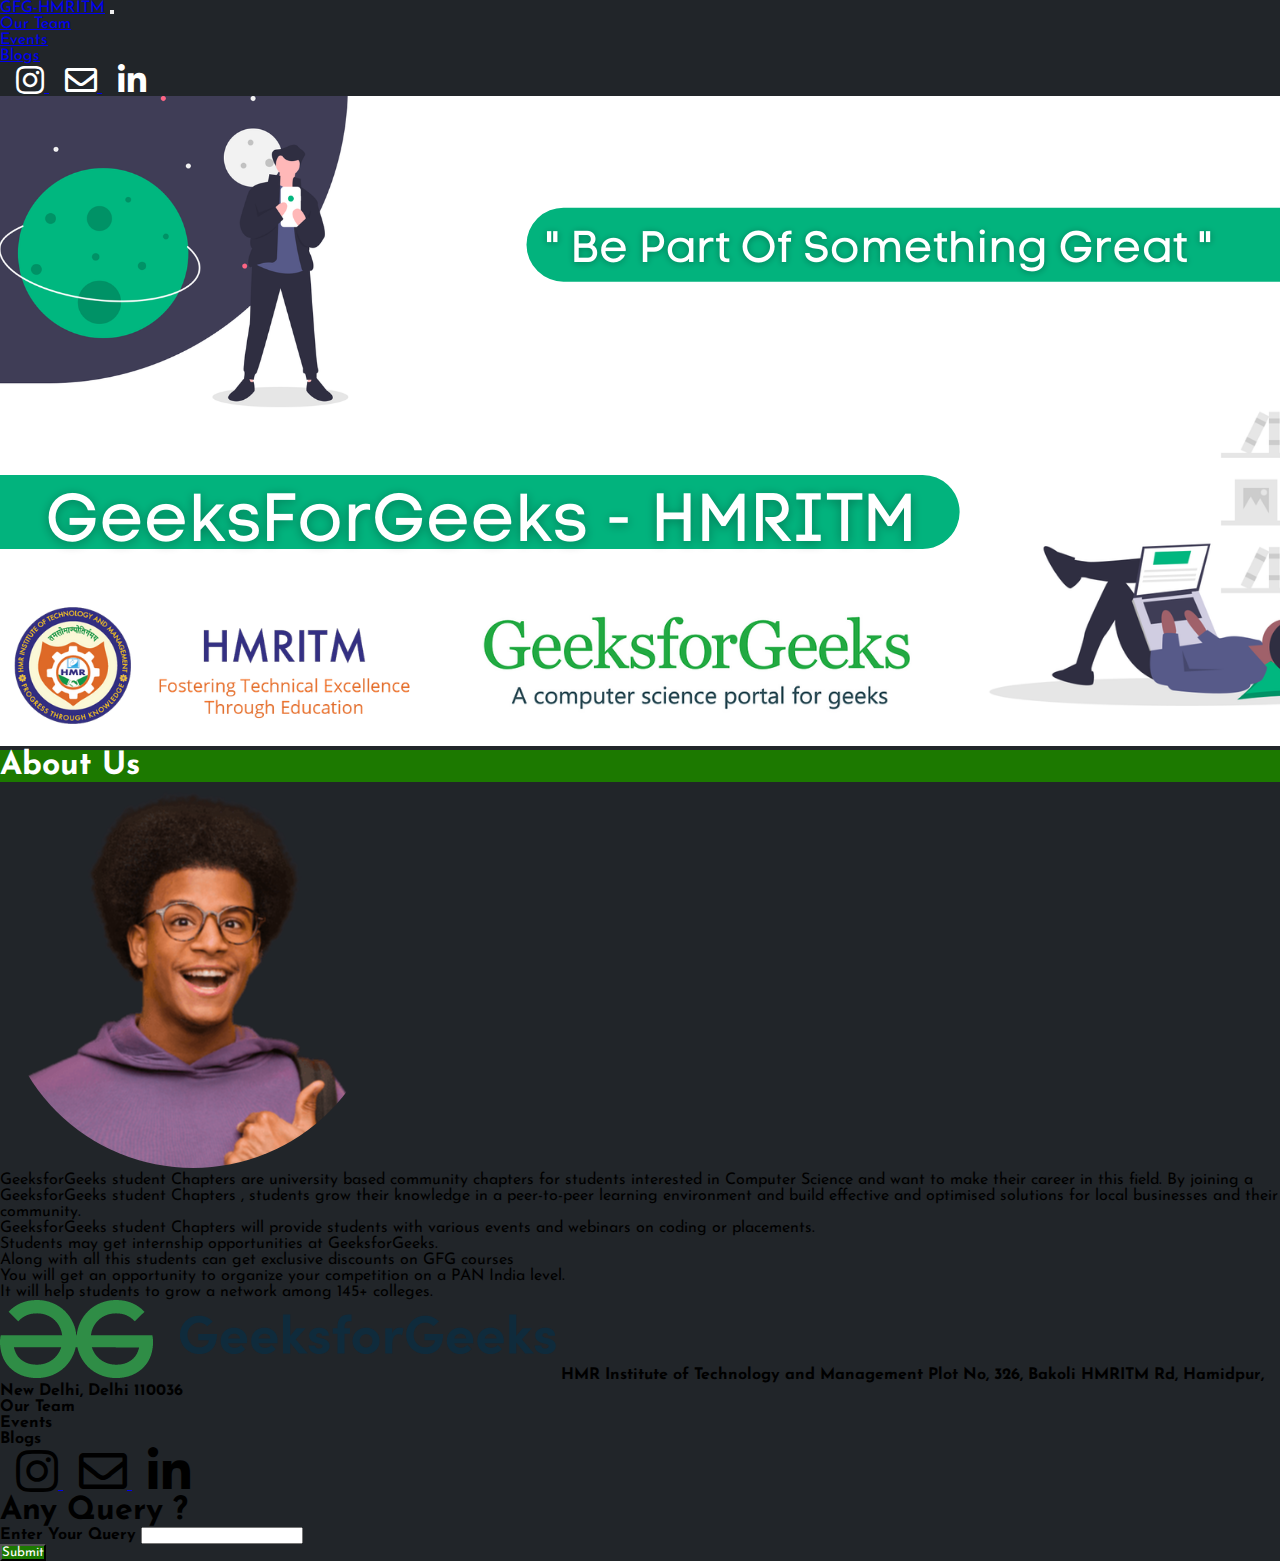
<file: index.html>
<!doctype html>
<html lang="en">
  <head>
    <!-- Required meta tags -->
    <meta charset="utf-8">
    <meta name="viewport" content="width=device-width, initial-scale=1">

    <!-- Bootstrap CSS -->
    <link href="https://cdn.jsdelivr.net/npm/bootstrap@5.0.0-beta3/dist/css/bootstrap.min.css" rel="stylesheet" integrity="sha384-eOJMYsd53ii+scO/bJGFsiCZc+5NDVN2yr8+0RDqr0Ql0h+rP48ckxlpbzKgwra6" crossorigin="anonymous">
    
    <!-- Fontawesome CSS -->
    <link rel="stylesheet" href="https://cdnjs.cloudflare.com/ajax/libs/font-awesome/5.15.3/css/all.min.css">

    <!-- Custom CSS -->
    <link rel="stylesheet" href="style.css">
    <title>Home Page</title>
  </head>
  <body>
    <!-- Navbar Start -->
    <nav class="navbar navbar-expand-lg navbar-dark bg-transparent shadow">
      <div class="container-fluid">
        <a class="navbar-brand" href="index.html">GFG-HMRITM</a>
        <button class="navbar-toggler" type="button" data-bs-toggle="collapse" data-bs-target="#navbarSupportedContent" aria-controls="navbarSupportedContent" aria-expanded="false" aria-label="Toggle navigation">
          <span class="navbar-toggler-icon"></span>
        </button>
        <div class="collapse navbar-collapse" id="navbarSupportedContent">
          <ul class="navbar-nav me-auto mb-2 mb-lg-0">
            <li class="nav-item">
              <a class="nav-link" href="our_team.html">Our Team</a>
            </li>
            <li class="nav-item">
              <a class="nav-link" href="events.html">Events</a>
            </li>
            <li class="nav-item">
              <a class="nav-link" href="blogs.html">Blogs</a>
            </li>
          </ul>
          <div class="d-flex social_icons">
            <a target="_blank" href="https://www.instagram.com/geeksforgeeks_hmritm/"> 
              <i class="fab fa-instagram fa-2x me-2"></i>
            </a> 
            <a target="_blank" href="https://mail.google.com/mail/?view=cm&fs=1&to=geeksforgeeks.hmritm@gmail.com">
              <i class="far fa-envelope fa-2x me-2"></i>
            </a>
            <a target="_blank"  href="https://www.linkedin.com/company/geeksforgeeks-hmritm">
             <i class="fab fa-linkedin-in fa-2x me-2"></i>
            </a>
         </div>
      </div>
    </nav>
    <!-- Navbar End -->
    
    <!-- Main Image Start -->
    <img src="images/HMRITM2.png" class="img-fluid" alt="main_image" id="main_image">
    <!-- Main Image End -->
   
    <!-- About Us Start -->
    <h1 class="text-center mb-4 text-light bg-green py-2 shadow display-4">About Us</h1>
    <div class="container-fluid">
      <div class="row">
        <div class="col-md-6 text-center d-flex align-items-center justify-content-center">
          <img src="images/about_us_image_circle.png" alt="about_us_image" class="img-fluid">
        </div>
        <div class="col-md-6">
          <p class="text-justify text-light my-4">
            GeeksforGeeks student Chapters are university based community chapters for students interested in Computer Science and want to make their career in this field. By joining a GeeksforGeeks student Chapters , students grow their knowledge in a peer-to-peer learning environment and build effective and optimised solutions for local businesses and their community.
           </p>
           <ol class="text-light">
             <li class="my-4 text-justify">
              GeeksforGeeks student Chapters will provide students with various events and webinars on coding or placements.
             </li>
             <li class="my-4 text-justify">
              Students may get internship opportunities at GeeksforGeeks.
             </li>
             <li class="my-4 text-justify">
              Along with all this students can get exclusive discounts on GFG courses
             </li>
             <li class="my-4 text-justify">
              You will get an opportunity to organize your competition on a PAN India level.
             </li>
             <li class="my-4 text-justify">
              It will help students to grow a network among 145+ colleges.
             </li>
           </ol>
        </div>
      </div>        
    </div>
    <!-- About Us End -->
    
    <!-- Footer Start -->
    <footer class="footer mt-auto bg-warning text-black bold">
      <div class="container-fluid text-center">
        <div class="row mt-4 d-flex align-items-center justify-content-around">
          <div class="col-md-4 d-flex align-items-center my-4">
              <p class="font-weight-bold">
              <img src="images/logo.png" class="img-fluid my-4">
              HMR Institute of Technology and Management
              Plot No, 326, Bakoli HMRITM Rd, Hamidpur, New Delhi, Delhi 110036 
            </p>           
            </div>
          <div class="col-md-4 my-4">
              <ul class="d-flex justify-content-evenly footer_links">
                <li>Our Team</li>
                <li>Events</li>
                <li>Blogs</li>
              </ul>
              <div class="d-flex justify-content-evenly mt-4 pt-4 footer-social-icons">
                <a target="_blank" href="https://www.instagram.com/geeksforgeeks_hmritm/"> 
                  <i class="fab fa-instagram fa-3x me-2"></i>
                </a> 
                <a target="_blank" href="https://mail.google.com/mail/?view=cm&fs=1&to=geeksforgeeks.hmritm@gmail.com">
                  <i class="far fa-envelope fa-3x me-2"></i>
                </a>
                <a target="_blank" href="https://www.linkedin.com/company/geeksforgeeks-hmritm">
                 <i class="fab fa-linkedin-in fa-3x me-2"></i>
                </a>
             </div>
          </div>
          <div class="col-md-4 my-4">
              <h1>Any Query ?</h1>
              <form>
                <div class="mb-3">
                  <label for="exampleInputEmail1" class="form-label">Enter Your Query</label>
                  <input type="text" class="form-control" id="exampleInputEmail1" aria-describedby="emailHelp">
                </div>
                <button type="submit" class="btn bg-green">Submit</button>
              </form>
          </div>
        </div>
      </div>
    </footer>
    <!-- Footer End -->
    <script src="https://cdn.jsdelivr.net/npm/bootstrap@5.0.0-beta3/dist/js/bootstrap.bundle.min.js" integrity="sha384-JEW9xMcG8R+pH31jmWH6WWP0WintQrMb4s7ZOdauHnUtxwoG2vI5DkLtS3qm9Ekf" crossorigin="anonymous"></script>

  </body>
</html>
</file>
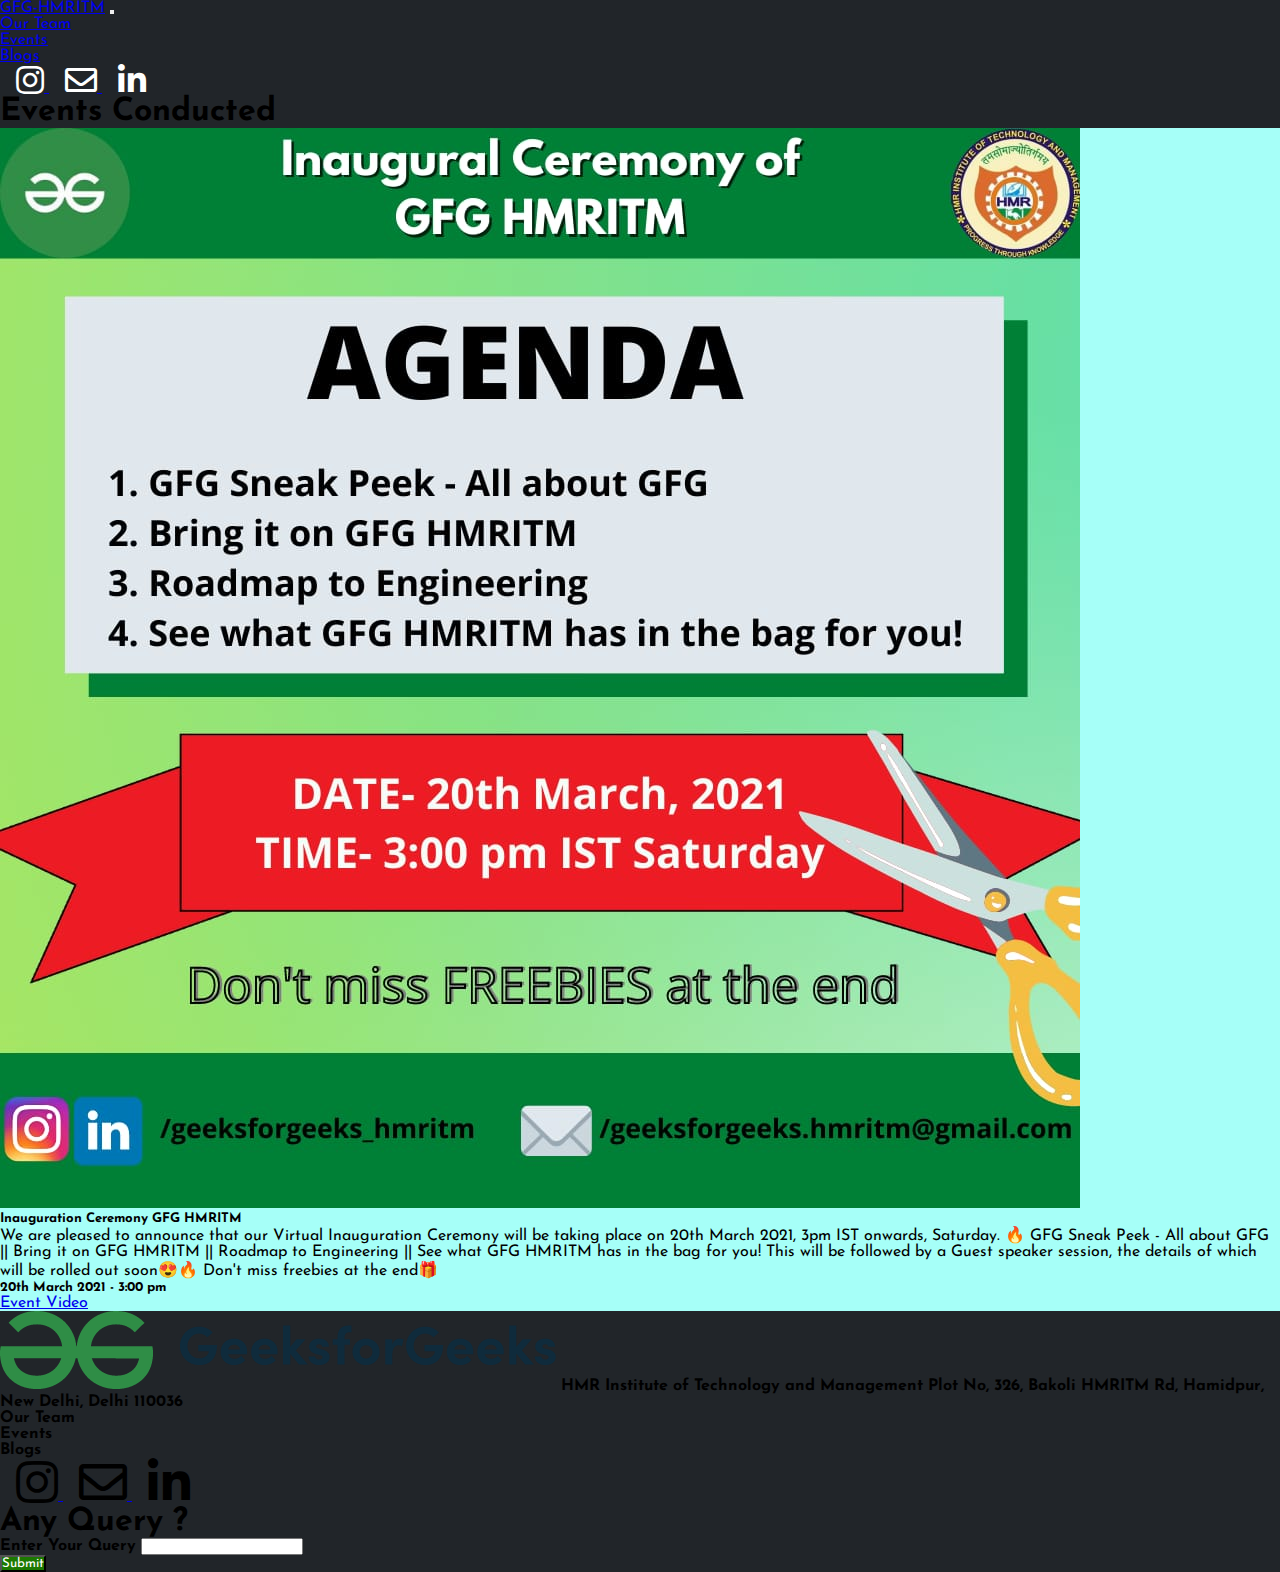
<file: events.html>
<!doctype html>
<html lang="en">
  <head>
    <!-- Required meta tags -->
    <meta charset="utf-8">
    <meta name="viewport" content="width=device-width, initial-scale=1">

    <!-- Bootstrap CSS -->
    <link href="https://cdn.jsdelivr.net/npm/bootstrap@5.0.0-beta3/dist/css/bootstrap.min.css" rel="stylesheet" integrity="sha384-eOJMYsd53ii+scO/bJGFsiCZc+5NDVN2yr8+0RDqr0Ql0h+rP48ckxlpbzKgwra6" crossorigin="anonymous">
    
    <!-- Fontawesome CSS -->
    <link rel="stylesheet" href="https://cdnjs.cloudflare.com/ajax/libs/font-awesome/5.15.3/css/all.min.css">

    <!-- Custom CSS -->
    <link rel="stylesheet" href="style.css">
    <title>Events Page</title>
  </head>
  <body>
    <!-- Navbar Start -->
    <nav class="navbar navbar-expand-lg navbar-dark bg-transparent shadow">
      <div class="container-fluid">
        <a class="navbar-brand" href="index.html">GFG-HMRITM</a>
        <button class="navbar-toggler" type="button" data-bs-toggle="collapse" data-bs-target="#navbarSupportedContent" aria-controls="navbarSupportedContent" aria-expanded="false" aria-label="Toggle navigation">
          <span class="navbar-toggler-icon"></span>
        </button>
        <div class="collapse navbar-collapse" id="navbarSupportedContent">
          <ul class="navbar-nav me-auto mb-2 mb-lg-0">
            <li class="nav-item">
              <a class="nav-link" href="our_team.html">Our Team</a>
            </li>
            <li class="nav-item">
              <a class="nav-link" href="events.html">Events</a>
            </li>
            <li class="nav-item">
              <a class="nav-link" href="blogs.html">Blogs</a>
            </li>
          </ul>
          <div class="d-flex social_icons">
            <a target="_blank" href="https://www.instagram.com/geeksforgeeks_hmritm/"> 
              <i class="fab fa-instagram fa-2x me-2"></i>
            </a> 
            <a target="_blank" href="https://mail.google.com/mail/?view=cm&fs=1&to=geeksforgeeks.hmritm@gmail.com">
              <i class="far fa-envelope fa-2x me-2"></i>
            </a>
            <a target="_blank"  href="https://www.linkedin.com/company/geeksforgeeks-hmritm">
             <i class="fab fa-linkedin-in fa-2x me-2"></i>
            </a>
         </div>
      </div>
    </nav>
    <!-- Navbar End -->
    
    <!-- Team Heading Start-->
    <h1 class="text-light text-center my-4">Events Conducted</h1>
    <!-- Team Heading End-->

    <!-- Event Cards Start -->
    <div class="container d-flex justify-content-center">
        <div class="card mb-3 shadow" style="max-width: 100%; background-color:#a6fff8">
            <div class="row g-0 align-items-center">
              <div class="col">
                <img src="images/event1.jfif" alt="..." class="img-fluid">
              </div>
              <div class="col-md-8">
                <div class="card-body">
                  <h5 class="card-title display-6">Inauguration Ceremony GFG HMRITM</h5>
                  <p class="card-text">We are pleased to announce that our Virtual Inauguration Ceremony will be taking place on 20th March 2021, 3pm IST onwards, Saturday. 🔥

                    GFG Sneak Peek - All about GFG || Bring it on GFG HMRITM || Roadmap to Engineering || See what GFG HMRITM has in the bag for you!
                    
                    This will be followed by a Guest speaker session, the details of which will be rolled out soon😍🔥
                    Don't miss freebies at the end🎁</p>
                  <h4 class="card-text"><small class="text-muted">20th March 2021 - 3:00 pm</small></h4>
                  <a href="https://youtu.be/KdjMcqtcZm0" class="btn bg-success text-light" target="_blank">Event Video</a>
                </div>
              </div>
            </div>
      </div>
    </div>
    <!-- Event Cards End -->

    <!-- Footer Start -->
    <footer class="footer mt-auto bg-warning text-black bold">
      <div class="container-fluid text-center">
        <div class="row mt-4 d-flex align-items-center justify-content-around">
          <div class="col-md-4 d-flex align-items-center my-4">
              <p class="font-weight-bold">
              <img src="images/logo.png" class="img-fluid my-4">
              HMR Institute of Technology and Management
              Plot No, 326, Bakoli HMRITM Rd, Hamidpur, New Delhi, Delhi 110036 
            </p>           
            </div>
          <div class="col-md-4 my-4">
              <ul class="d-flex justify-content-evenly footer_links">
                <li>Our Team</li>
                <li>Events</li>
                <li>Blogs</li>
              </ul>
              <div class="d-flex justify-content-evenly mt-4 pt-4 footer-social-icons">
                <a target="_blank" href="https://www.instagram.com/geeksforgeeks_hmritm/"> 
                  <i class="fab fa-instagram fa-3x me-2"></i>
                </a> 
                <a target="_blank" href="https://mail.google.com/mail/?view=cm&fs=1&to=geeksforgeeks.hmritm@gmail.com">
                  <i class="far fa-envelope fa-3x me-2"></i>
                </a>
                <a target="_blank" href="https://www.linkedin.com/company/geeksforgeeks-hmritm">
                 <i class="fab fa-linkedin-in fa-3x me-2"></i>
                </a>
             </div>
          </div>
          <div class="col-md-4 my-4">
              <h1>Any Query ?</h1>
              <form>
                <div class="mb-3">
                  <label for="exampleInputEmail1" class="form-label">Enter Your Query</label>
                  <input type="text" class="form-control" id="exampleInputEmail1" aria-describedby="emailHelp">
                </div>
                <button type="submit" class="btn bg-green">Submit</button>
              </form>
          </div>
        </div>
      </div>
    </footer>
    <!-- Footer End -->
    <script src="https://cdn.jsdelivr.net/npm/bootstrap@5.0.0-beta3/dist/js/bootstrap.bundle.min.js" integrity="sha384-JEW9xMcG8R+pH31jmWH6WWP0WintQrMb4s7ZOdauHnUtxwoG2vI5DkLtS3qm9Ekf" crossorigin="anonymous"></script>

  </body>
</html>
</file>
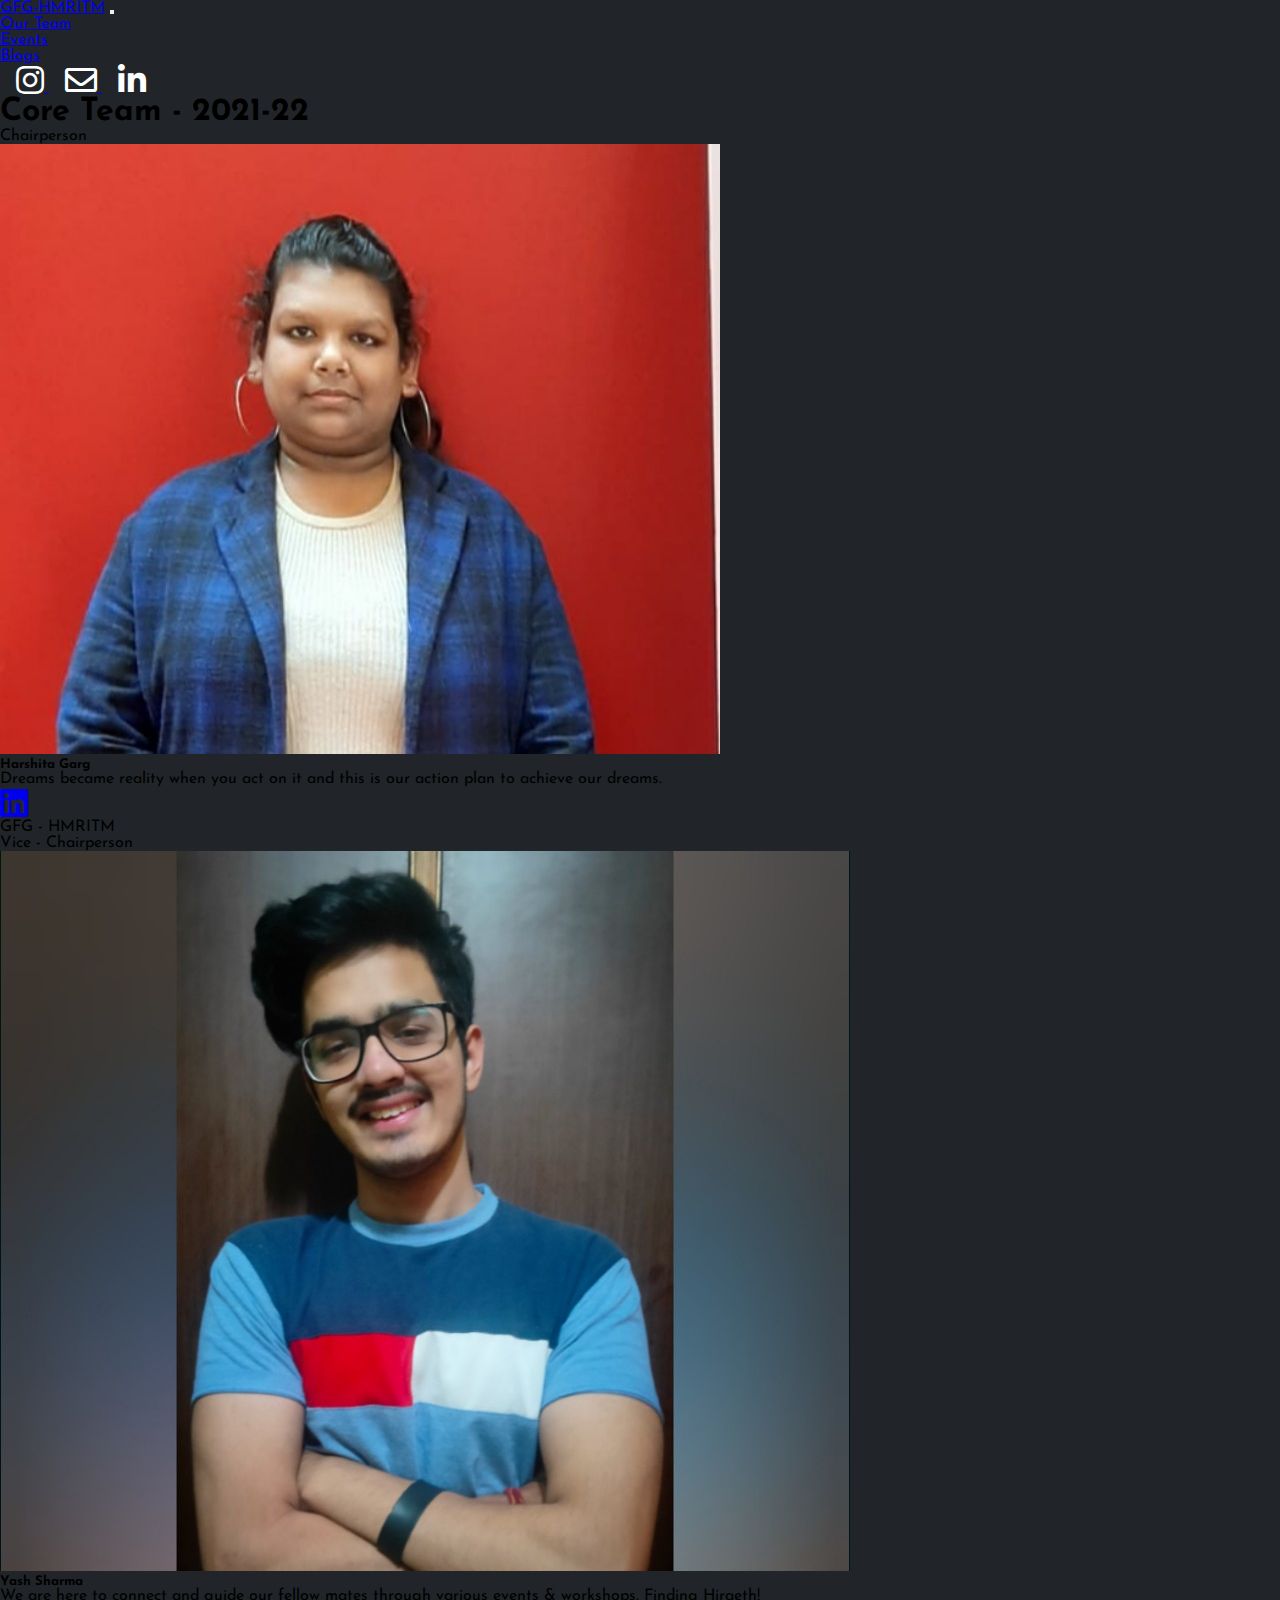
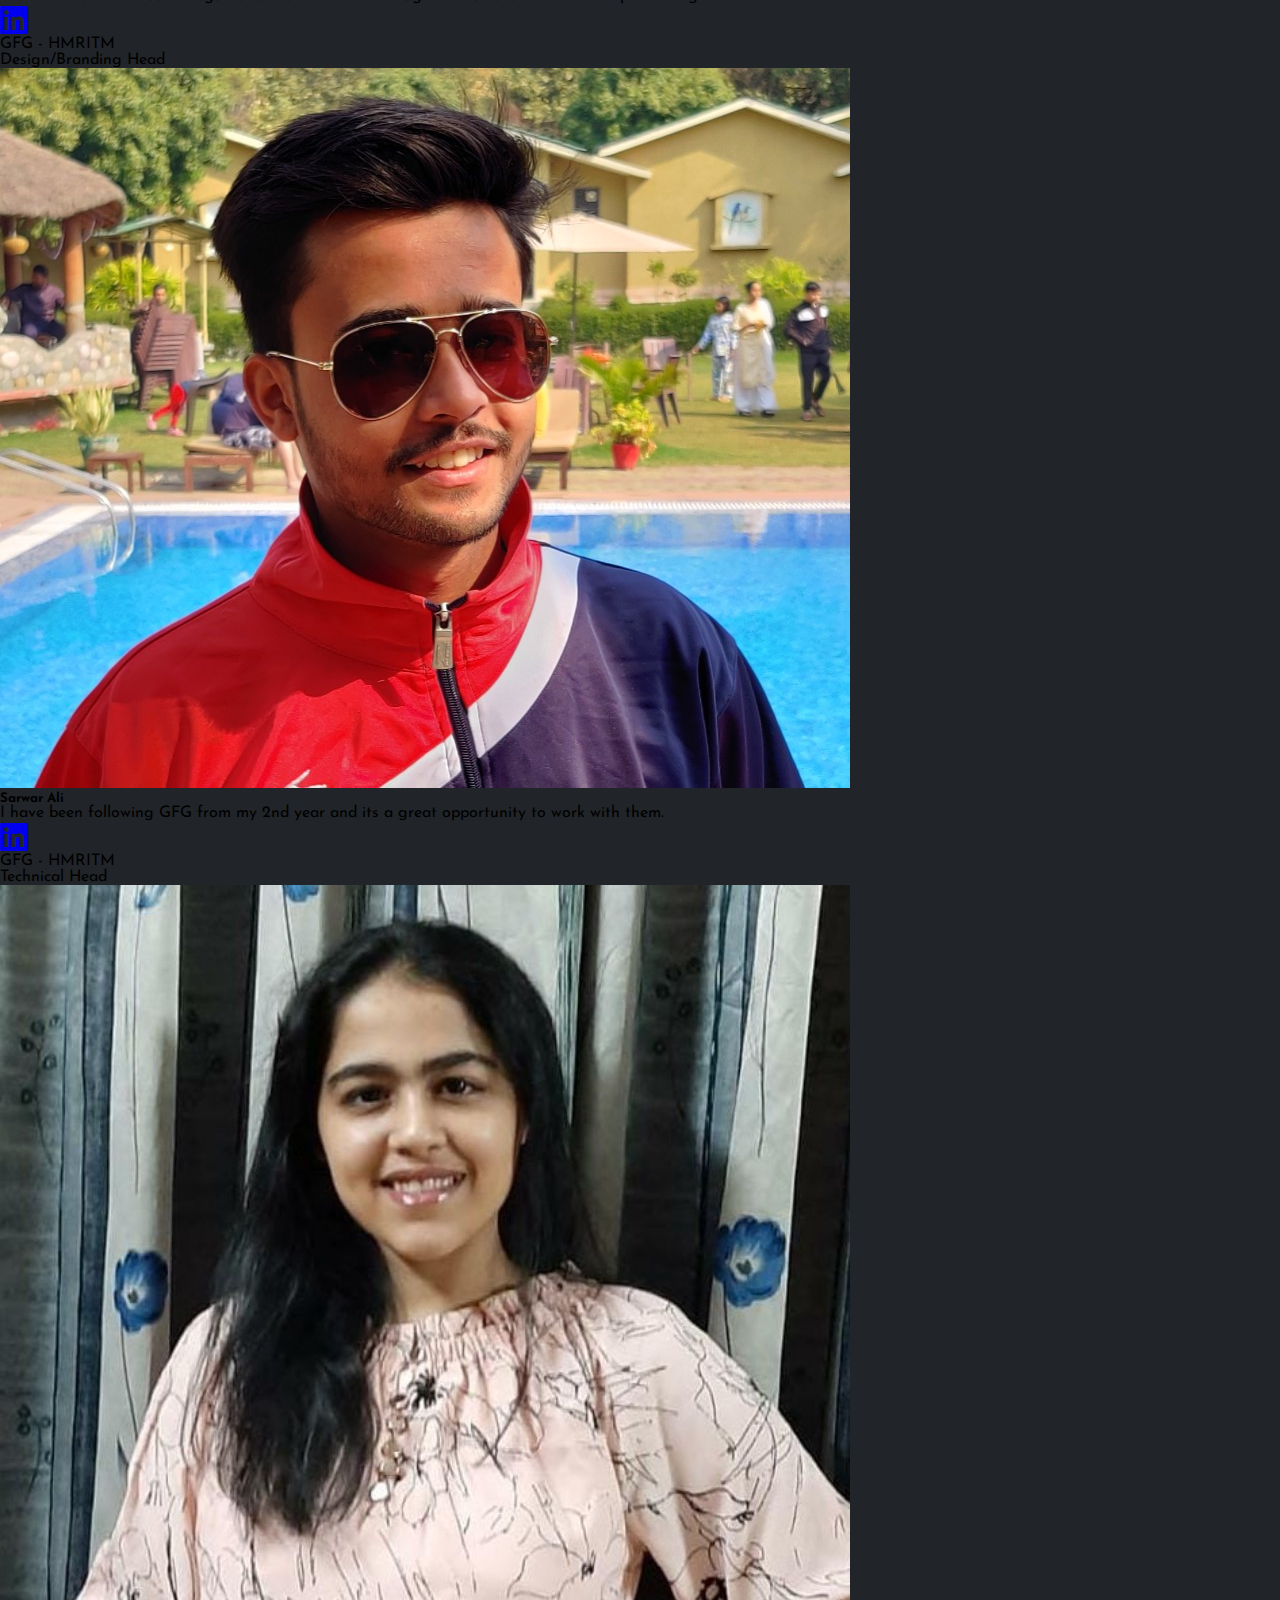
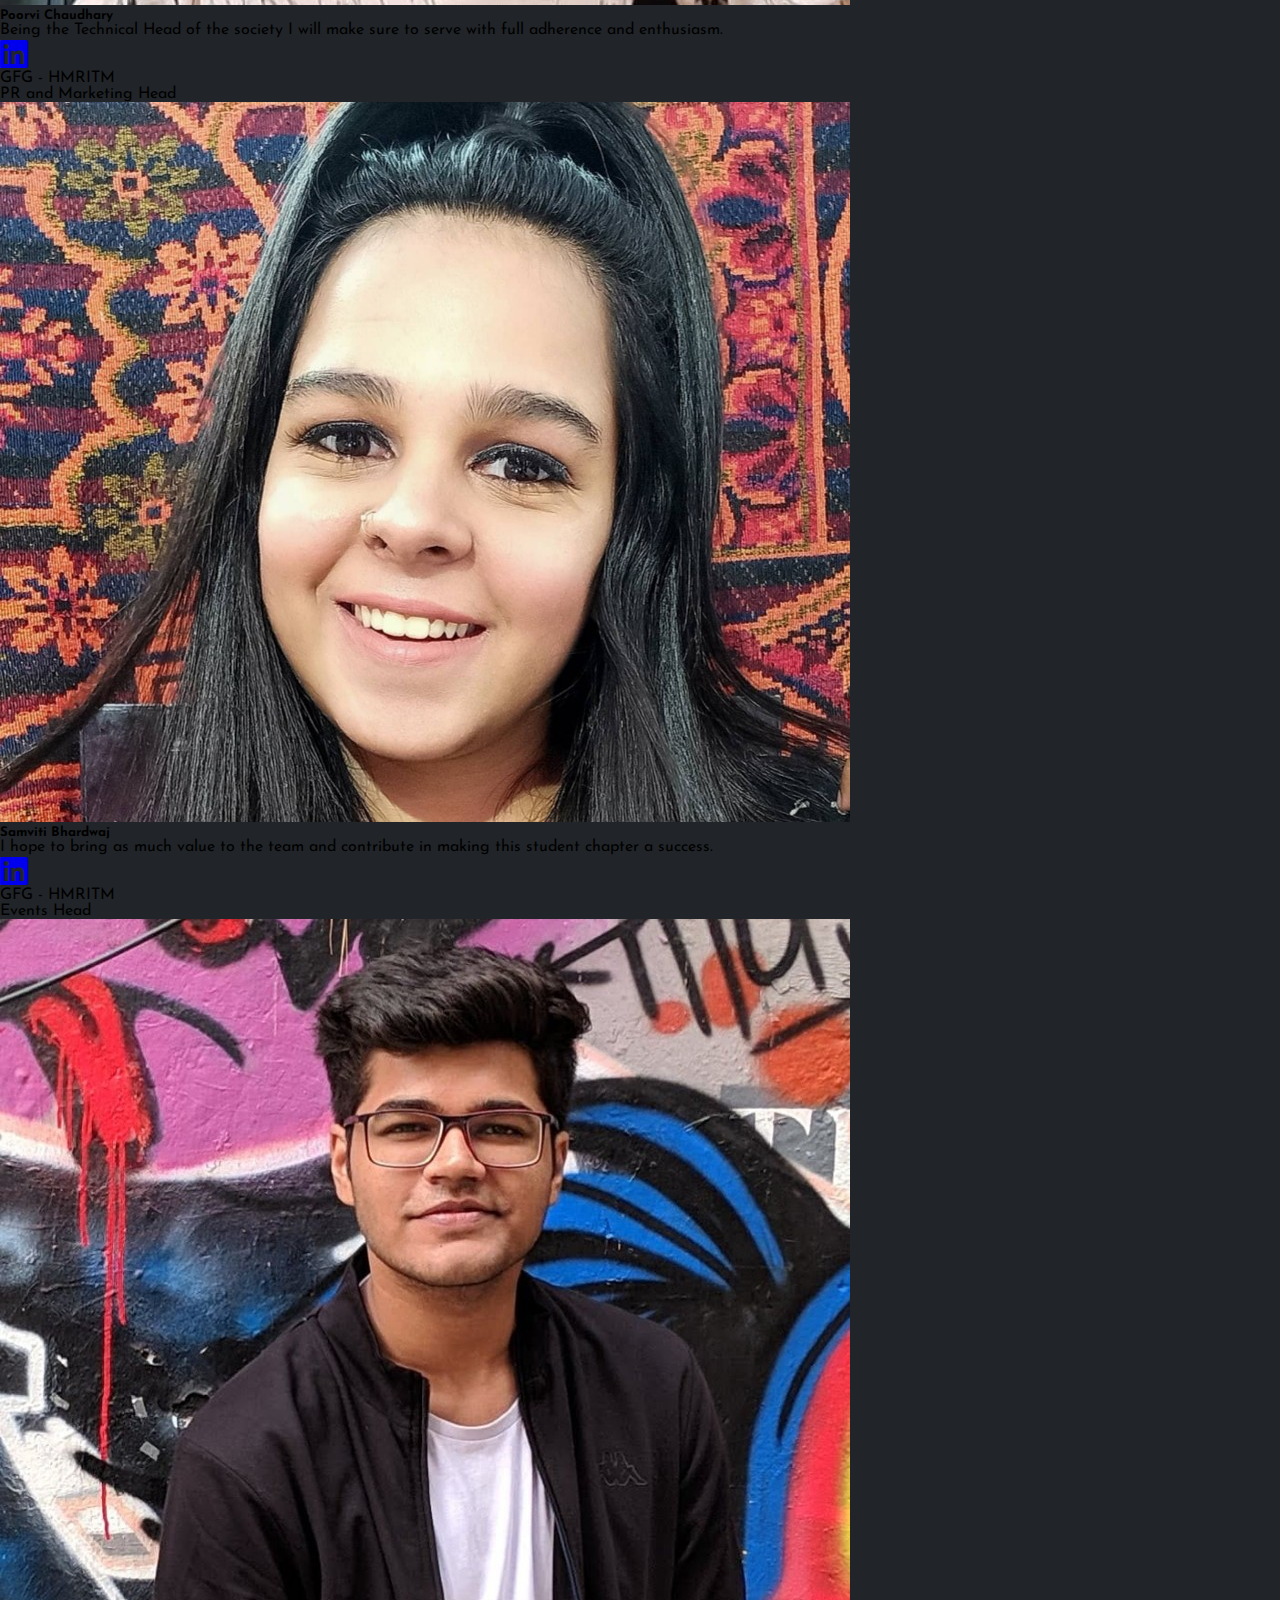
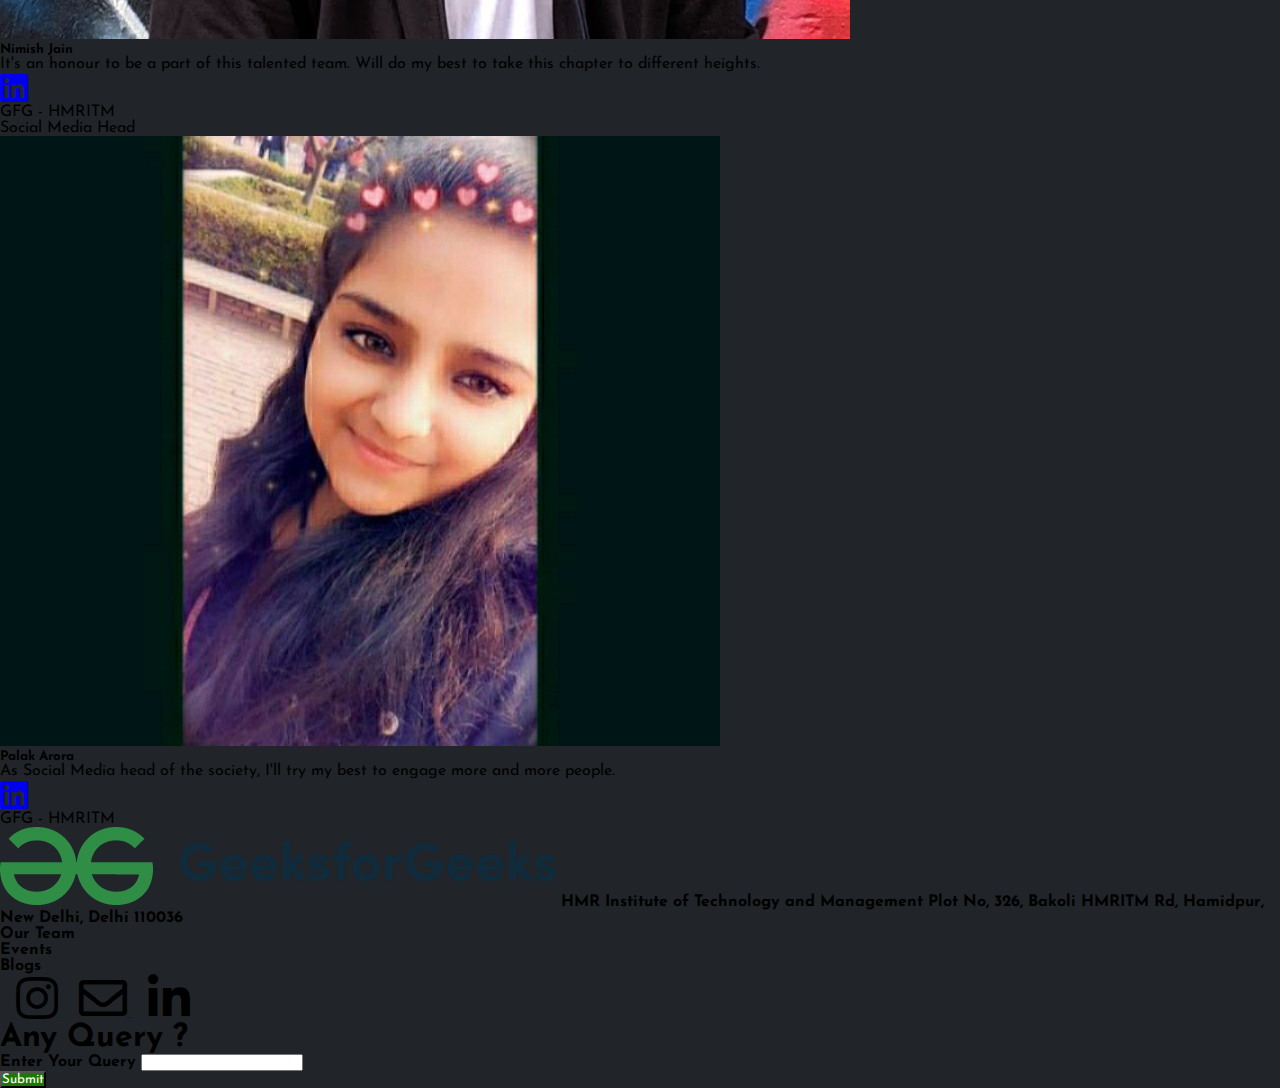
<file: our_team.html>
<!doctype html>
<html lang="en">
  <head>
    <!-- Required meta tags -->
    <meta charset="utf-8">
    <meta name="viewport" content="width=device-width, initial-scale=1">

    <!-- Bootstrap CSS -->
    <link href="https://cdn.jsdelivr.net/npm/bootstrap@5.0.0-beta3/dist/css/bootstrap.min.css" rel="stylesheet" integrity="sha384-eOJMYsd53ii+scO/bJGFsiCZc+5NDVN2yr8+0RDqr0Ql0h+rP48ckxlpbzKgwra6" crossorigin="anonymous">
    
    <!-- Fontawesome CSS -->
    <link rel="stylesheet" href="https://cdnjs.cloudflare.com/ajax/libs/font-awesome/5.15.3/css/all.min.css">

    <!-- Custom CSS -->
    <link rel="stylesheet" href="style.css">
    <title>Team Page</title>
  </head>
  <body>
    <!-- Navbar Start -->
    <nav class="navbar navbar-expand-lg navbar-dark bg-transparent shadow">
      <div class="container-fluid">
        <a class="navbar-brand" href="index.html">GFG-HMRITM</a>
        <button class="navbar-toggler" type="button" data-bs-toggle="collapse" data-bs-target="#navbarSupportedContent" aria-controls="navbarSupportedContent" aria-expanded="false" aria-label="Toggle navigation">
          <span class="navbar-toggler-icon"></span>
        </button>
        <div class="collapse navbar-collapse" id="navbarSupportedContent">
          <ul class="navbar-nav me-auto mb-2 mb-lg-0">
            <li class="nav-item">
              <a class="nav-link" href="our_team.html">Our Team</a>
            </li>
            <li class="nav-item">
              <a class="nav-link" href="events.html">Events</a>
            </li>
            <li class="nav-item">
              <a class="nav-link" href="blogs.html">Blogs</a>
            </li>
          </ul>
          <div class="d-flex social_icons">
            <a target="_blank" href="https://www.instagram.com/geeksforgeeks_hmritm/"> 
              <i class="fab fa-instagram fa-2x me-2"></i>
            </a> 
            <a target="_blank" href="https://mail.google.com/mail/?view=cm&fs=1&to=geeksforgeeks.hmritm@gmail.com">
              <i class="far fa-envelope fa-2x me-2"></i>
            </a>
            <a target="_blank"  href="https://www.linkedin.com/company/geeksforgeeks-hmritm">
             <i class="fab fa-linkedin-in fa-2x me-2"></i>
            </a>
         </div>
      </div>
    </nav>
    <!-- Navbar End -->
    
    <!-- Team Heading Start-->
    <h1 class="text-light text-center my-4">Core Team - 2021-22</h1>
    <!-- Team Heading End-->

    <!-- Team Cards Start -->
    <div class="container">
        <div class="row gx-4 gy-4">
          <div class="col-sm-6 col-lg-4">
            <div class="card text-center">
                <div class="card-header">
                  Chairperson
                </div>
                <div class="card-body">
                  <img src="./images/harshita.jpg" class="card-img-top" alt="...">
                  <h5 class="card-title mt-4 display-6">Harshita Garg</h5>
                  <p class="card-text">Dreams became reality when you act on it and this is our action plan to achieve our dreams.</p>
                    <a target="_blank"  href="https://www.linkedin.com/in/harshita-garg-networks/">
                     <i class="fab fa-linkedin fa-2x me-2" title="Connect On LinkedIn"></i>
                    </a>
                </div>
                <div class="card-footer text-muted">
                  GFG - HMRITM
                </div>
              </div>
          </div>
          <div class="col-sm-6 col-lg-4">
            <div class="card text-center">
                <div class="card-header">
                  Vice - Chairperson
                </div>
                <div class="card-body">
                  <img src="./images/yash.jpg" class="card-img-top" alt="...">
                  <h5 class="card-title mt-4 display-6">Yash Sharma</h5>
                  <p class="card-text">We are here to connect and guide our fellow mates through various events & workshops. Finding Hiraeth!</p>
                    <a target="_blank"  href="https://www.linkedin.com/in/the-yash-sharma/">
                     <i class="fab fa-linkedin fa-2x me-2" title="Connect On LinkedIn"></i>
                    </a>
                </div>
                <div class="card-footer text-muted">
                  GFG - HMRITM
                </div>
              </div>
          </div>
          <div class="col-sm-6 col-lg-4">
            <div class="card text-center">
                <div class="card-header">
                    Design/Branding Head
                </div>
                <div class="card-body">
                  <img src="./images/sarwar.jpg" class="card-img-top" alt="...">
                  <h5 class="card-title mt-4 display-6">Sarwar Ali</h5>
                  <p class="card-text">I have been following GFG from my 2nd year and its a great opportunity to work with them.</p>
                    <a target="_blank"  href="https://www.linkedin.com/in/sarwar1227/" >
                     <i class="fab fa-linkedin fa-2x me-2" title="Connect On LinkedIn"></i>
                    </a>
                </div>
                <div class="card-footer text-muted">
                  GFG - HMRITM
                </div>
              </div>
          </div>
          <div class="col-sm-6 col-lg-4">
            <div class="card text-center">
                <div class="card-header">
                  Technical Head
                </div>
                <div class="card-body">
                  <img src="./images/poorvi.jpg" class="card-img-top" alt="...">
                  <h5 class="card-title mt-4 display-6">Poorvi Chaudhary</h5>
                  <p class="card-text">Being the Technical Head of the society I will make sure to serve with full adherence and enthusiasm.</p>
                    <a target="_blank"  href="https://www.linkedin.com/in/poorvi-chaudhary-19a360192/">
                     <i class="fab fa-linkedin fa-2x me-2" title="Connect On LinkedIn"></i>
                    </a>
                </div>
                <div class="card-footer text-muted">
                  GFG - HMRITM
                </div>
              </div>
          </div>
          <div class="col-sm-6 col-lg-4">
            <div class="card text-center">
                <div class="card-header">
                    PR and Marketing Head
                </div>
                <div class="card-body">
                  <img src="./images/samviti.jpg" class="card-img-top" alt="...">
                  <h5 class="card-title mt-4 display-6">Samviti Bhardwaj</h5>
                  <p class="card-text">I hope to bring as much value to the team and contribute in making this student chapter a success.</p>
                    <a target="_blank"  href="https://www.linkedin.com/in/samvitibhardwaj/">
                     <i class="fab fa-linkedin fa-2x me-2" title="Connect On LinkedIn"></i>
                    </a>
                </div>
                <div class="card-footer text-muted">
                  GFG - HMRITM
                </div>
              </div>
          </div>
          <div class="col-sm-6 col-lg-4">
            <div class="card text-center">
                <div class="card-header">
                  Events Head
                </div>
                <div class="card-body">
                  <img src="./images/nimish.jpg" class="card-img-top" alt="...">
                  <h5 class="card-title mt-4 display-6">Nimish Jain</h5>
                  <p class="card-text">It's an honour to be a part of this talented team. Will do my best to take this chapter to different heights.</p>
                    <a target="_blank"  href="https://www.linkedin.com/in/nimishjain22/">
                     <i class="fab fa-linkedin fa-2x me-2" title="Connect On LinkedIn"></i>
                    </a>
                </div>
                <div class="card-footer text-muted">
                  GFG - HMRITM
                </div>
              </div>
          </div>
          <div class="col-sm-6 col-lg-4">
            <div class="card text-center">
                <div class="card-header">
                    Social Media Head
                </div>
                <div class="card-body">
                  <img src="./images/palak.jpg" class="card-img-top" alt="...">
                  <h5 class="card-title mt-4 display-6">Palak Arora</h5>
                  <p class="card-text">As Social Media head of the society, I'll try my best to engage more and more people.</p>
                    <a target="_blank"  href="https://www.linkedin.com/in/palakarora8/">
                     <i class="fab fa-linkedin fa-2x me-2" title="Connect On LinkedIn"></i>
                    </a>
                </div>
                <div class="card-footer text-muted">
                  GFG - HMRITM
                </div>
              </div>
          </div>
        </div>
      </div>
    <!-- Team Cards End -->
    <!-- Footer Start -->
    <footer class="footer mt-auto bg-warning text-black bold">
      <div class="container-fluid text-center">
        <div class="row mt-4 d-flex align-items-center justify-content-around">
          <div class="col-md-4 d-flex align-items-center my-4">
              <p class="font-weight-bold">
              <img src="images/logo.png" class="img-fluid my-4">
              HMR Institute of Technology and Management
              Plot No, 326, Bakoli HMRITM Rd, Hamidpur, New Delhi, Delhi 110036 
            </p>           
            </div>
          <div class="col-md-4 my-4">
              <ul class="d-flex justify-content-evenly footer_links">
                <li>Our Team</li>
                <li>Events</li>
                <li>Blogs</li>
              </ul>
              <div class="d-flex justify-content-evenly mt-4 pt-4 footer-social-icons">
                <a target="_blank" href="https://www.instagram.com/geeksforgeeks_hmritm/"> 
                  <i class="fab fa-instagram fa-3x me-2"></i>
                </a> 
                <a target="_blank" href="https://mail.google.com/mail/?view=cm&fs=1&to=geeksforgeeks.hmritm@gmail.com">
                  <i class="far fa-envelope fa-3x me-2"></i>
                </a>
                <a target="_blank" href="https://www.linkedin.com/company/geeksforgeeks-hmritm">
                 <i class="fab fa-linkedin-in fa-3x me-2"></i>
                </a>
             </div>
          </div>
          <div class="col-md-4 my-4">
              <h1>Any Query ?</h1>
              <form>
                <div class="mb-3">
                  <label for="exampleInputEmail1" class="form-label">Enter Your Query</label>
                  <input type="text" class="form-control" id="exampleInputEmail1" aria-describedby="emailHelp">
                </div>
                <button type="submit" class="btn bg-green">Submit</button>
              </form>
          </div>
        </div>
      </div>
    </footer>
    <!-- Footer End -->
    <script src="https://cdn.jsdelivr.net/npm/bootstrap@5.0.0-beta3/dist/js/bootstrap.bundle.min.js" integrity="sha384-JEW9xMcG8R+pH31jmWH6WWP0WintQrMb4s7ZOdauHnUtxwoG2vI5DkLtS3qm9Ekf" crossorigin="anonymous"></script>

  </body>
</html>
</file>
<file: style.css>
@import url('https://fonts.googleapis.com/css2?family=Josefin+Sans:wght@500&display=swap');
@import url('https://fonts.googleapis.com/css2?family=Poppins:wght@600&display=swap');
@import url('http://fonts.cdnfonts.com/css/sofia-pro');
*{
    margin:0;
    padding:0;
    box-sizing: border-box;
    font-family: 'Josefin Sans', sans-serif; 
}
body{
    background-color:#212529;
}
.social_icons i{
    color:#fff;
    cursor:pointer;
    margin-left:1rem;
}
.footer-social-icons i{
    cursor:pointer;
    color:#000;
    margin-left:1rem;
}
.footer-social-icons i:hover{
    color:#fff;
}

#main_image{
    opacity:1;
}
#main_image::after{
    height:100px;
    width:400px;
    color:#000;
}
.footer_links{
    padding-left:0;
    list-style: none;
}
.bg-green{
    background-color:#1C7900;
    color:#fff;
}
.text-black{
    color:#000;
}
.bold{
    font-weight:bolder;
}
.size_large{
    font-size: 20px;
}
.demo{
    color:rgb(134, 255, 171);
}
</file>
